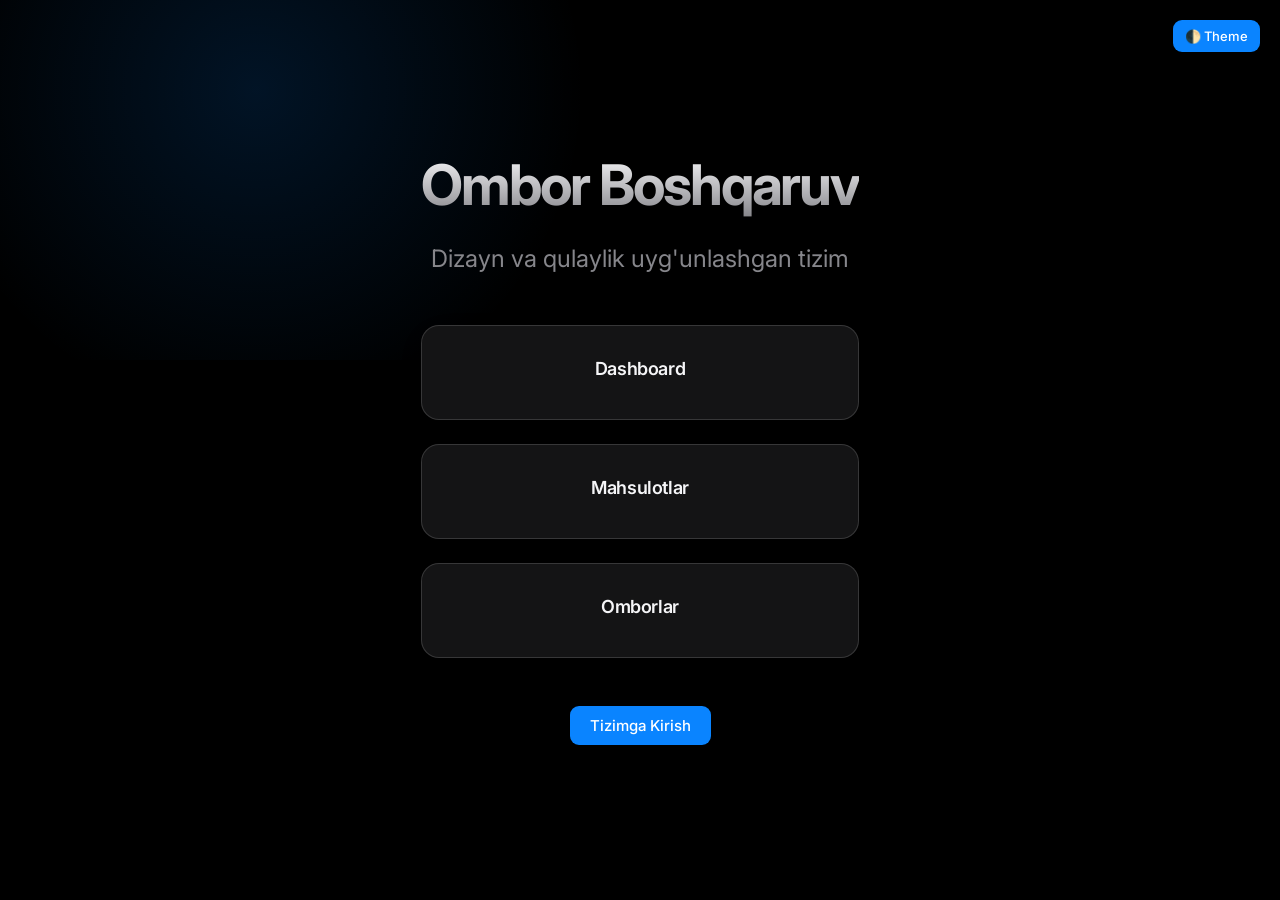
<file: src/main/resources/static/index_v2.html>
<!DOCTYPE html>
<html lang="uz" data-theme="light">
<head>
    <meta charset="UTF-8">
    <meta name="viewport" content="width=device-width, initial-scale=1.0, maximum-scale=1.0, user-scalable=no">
    <title>Ombor Boshqaruv - Apple Design</title>
    
    <link rel="stylesheet" href="css/global.css">
    <link rel="stylesheet" href="css/components.css">
    <link rel="stylesheet" href="css/landing.css">
    <link rel="stylesheet" href="css/login.css">
    <link rel="stylesheet" href="css/layout.css">
    <link rel="stylesheet" href="css/modal.css">
</head>
<body>

    <!-- 1. LANDING PAGE -->
    <div id="landingPage" class="app-page landing-container">
        <button class="apple-btn glass-panel" style="position:absolute; top:20px; right:20px; padding:8px 12px; z-index:100; font-size:13px;" onclick="toggleTheme()">🌓 Theme</button>
        <div class="landing-content">
            <h1 data-i18n="landing_title">Ombor Boshqaruv</h1>
            <p class="subtitle" data-i18n="landing_subtitle">Dizayn va qulaylik uyg'unlashgan tizim</p>
            <div class="features-grid">
                <div class="feature-card glass-panel"><h3 data-i18n="feat_dashboard">📊 Dashboard</h3></div>
                <div class="feature-card glass-panel"><h3 data-i18n="feat_products">📦 Biznes nazorat</h3></div>
                <div class="feature-card glass-panel"><h3 data-i18n="feat_warehouses">🏭 Omborlar</h3></div>
            </div>
            <button class="apple-btn btn-large" onclick="navigateTo('loginPage')" data-i18n="landing_btn">Tizimga Kirish</button>
        </div>
    </div>

    <!-- 2. LOGIN PAGE -->
    <div id="loginPage" class="app-page login-container hidden">
        <button class="apple-btn glass-panel" style="position:absolute; top:20px; right:20px; padding:8px 12px; z-index:100; font-size:13px;" onclick="toggleTheme()">🌓 Theme</button>
        <div class="login-box glass-panel">
            <h2 data-i18n="login_title">Tizimga Kirish</h2>
            <form class="login-form" onsubmit="performLogin(event)">
                <div class="input-group">
                    <label data-i18n="login_username">Username</label>
                    <input type="text" id="username" class="apple-input" required>
                </div>
                <div class="input-group">
                    <label data-i18n="login_password">Password</label>
                    <input type="password" id="password" class="apple-input" required>
                </div>
                <button type="submit" id="loginBtn" class="apple-btn login-btn" data-i18n="login_btn">Kirish</button>
            </form>
            <a class="back-link" onclick="navigateTo('landingPage')">← Orqaga qaytish</a>
        </div>
    </div>

    <!-- 3. DASHBOARD PAGE -->
    <div id="dashboardPage" class="app-page dashboard-container hidden">
        <aside class="sidebar" id="sidebar">
            <div class="sidebar-header">
                <div class="sidebar-logo">Warehouse</div>
                <button class="toggle-sidebar-btn" onclick="toggleSidebar()">
                    <svg width="24" height="24" viewBox="0 0 24 24" fill="none" stroke="currentColor" stroke-width="2"><line x1="3" y1="12" x2="21" y2="12"></line><line x1="3" y1="6" x2="21" y2="6"></line><line x1="3" y1="18" x2="21" y2="18"></line></svg>
                </button>
            </div>
            
            <nav class="nav-menu">
                <a class="nav-item active" onclick="loadDashboardView('home');"><span class="nav-icon">📊</span><span class="nav-text">Dashboard</span></a>
                <a class="nav-item" onclick="loadDashboardView('products');"><span class="nav-icon">📦</span><span class="nav-text">Mahsulotlar</span></a>
                <a class="nav-item" onclick="loadDashboardView('warehouse');"><span class="nav-icon">🏭</span><span class="nav-text">Omborlar</span></a>
                <a class="nav-item" onclick="loadDashboardView('distribution');"><span class="nav-icon">🚚</span><span class="nav-text">Taqsimlash</span></a>
                <a class="nav-item" onclick="loadDashboardView('reports');"><span class="nav-icon">📈</span><span class="nav-text">Hisobotlar</span></a>
            </nav>
            
            <div class="sidebar-footer">
                <div class="user-profile" onclick="logout()">
                    <div class="user-avatar">A</div>
                    <div class="user-info">
                        <div class="user-name">Foydalanuvchi</div>
                        <div class="user-role" style="color:var(--macos-danger)">Chiqish</div>
                    </div>
                </div>
            </div>
        </aside>

        <main class="main-content">
            <header class="topbar">
                <h1 class="page-title" id="pageTitle">Dashboard</h1>
                <div class="topbar-actions">
                    <button class="apple-btn" style="background:var(--macos-surface); color:var(--macos-text-primary); border:1px solid var(--macos-border);" onclick="toggleTheme()">🌓 Theme</button>
                </div>
            </header>
            <div class="content-body" id="routerOutlet"></div>
        </main>
    </div>

    <!-- MODALS -->

    <!-- Product Modal -->
    <div id="productModal" class="modal-overlay">
        <div class="modal-content">
            <div class="modal-header">
                <h3 class="modal-title" id="productModalTitle">Yangi Mahsulot</h3 class="modal-title">
                <button class="modal-close-btn" onclick="closeModal('productModal')">✕</button>
            </div>
            <div class="modal-body">
                <form id="productForm" onsubmit="saveProduct(event)">
                    <input type="hidden" id="productId">
                    <div class="form-group">
                        <label>Mahsulot nomi *</label>
                        <input type="text" id="productName" class="apple-input" placeholder="Masalan: Guruch" required>
                    </div>
                    <div class="form-row">
                        <div class="form-group">
                            <label>O'lchov birligi *</label>
                            <select id="productUnit" class="apple-input" required>
                                <option value="">— Tanlang —</option>
                                <option value="KG">KG</option>
                                <option value="G">G</option>
                                <option value="L">L</option>
                                <option value="DONA">DONA</option>
                            </select>
                        </div>
                        <div class="form-group">
                            <label>Kategoriya *</label>
                            <select id="productCategory" class="apple-input" required>
                                <option value="">Yuklanmoqda...</option>
                            </select>
                        </div>
                    </div>
                    <div class="form-row">
                        <div class="form-group">
                            <label>Narxi (so'm)</label>
                            <input type="number" id="productPrice" class="apple-input" min="0" step="0.01" placeholder="0">
                        </div>
                        <div class="form-group">
                            <label>Kritik limit</label>
                            <input type="number" id="productLimit" class="apple-input" min="0" step="0.01" placeholder="0">
                        </div>
                    </div>
                    <div class="form-group">
                        <label>Tavsif</label>
                        <textarea id="productDescription" class="apple-input" placeholder="Qisqacha..."></textarea>
                    </div>
                    <div class="modal-footer">
                        <button type="button" class="apple-btn" style="background:var(--macos-surface); color:var(--macos-text-primary); border:1px solid var(--macos-border);" onclick="closeModal('productModal')">Bekor qilish</button>
                        <button type="submit" class="apple-btn" id="productSaveBtn">Saqlash</button>
                    </div>
                </form>
            </div>
        </div>
    </div>

    <!-- Warehouse Modal -->
    <div id="warehouseModal" class="modal-overlay">
        <div class="modal-content">
            <div class="modal-header">
                <h3 class="modal-title" id="whTitle">🏢 Yangi Ombor</h3>
                <button class="modal-close-btn" onclick="closeModal('warehouseModal')">✕</button>
            </div>
            <div class="modal-body">
                <form id="warehouseForm" onsubmit="saveWarehouse(event)">
                    <input type="hidden" id="whId">
                    <div class="form-group">
                        <label>Ombor nomi *</label>
                        <input type="text" id="whName" class="apple-input" placeholder="Ombor nomi" required>
                    </div>
                    <div class="form-group">
                        <label>Manzili *</label>
                        <input type="text" id="whAddress" class="apple-input" placeholder="Manzil..." required>
                    </div>
                    <div class="form-row">
                        <div class="form-group">
                            <label>Kenglik (Lat)</label>
                            <input type="number" id="whLat" step="any" class="apple-input" placeholder="41.2995">
                        </div>
                        <div class="form-group">
                            <label>Uzunlik (Lon)</label>
                            <input type="number" id="whLon" step="any" class="apple-input" placeholder="69.2401">
                        </div>
                    </div>
                    <div class="form-group">
                        <label>Tavsif *</label>
                        <textarea id="whDesc" class="apple-input" placeholder="Tavsif..."></textarea>
                    </div>
                    <div class="modal-footer" style="padding:0; border:none; margin-top:20px;">
                        <button type="button" class="apple-btn" style="background:var(--macos-surface); color:var(--macos-text-primary); border:1px solid var(--macos-border);" onclick="closeModal('warehouseModal')">Bekor qilish</button>
                        <button type="submit" class="apple-btn" id="whSaveBtn">Saqlash</button>
                    </div>
                </form>
            </div>
        </div>
    </div>

    <!-- Scripts -->
    <script src="js/core/app.js"></script>
    <script src="js/api/api.js"></script>
    <script src="js/pages/dashboard.js"></script>
</body>
</html>
</file>
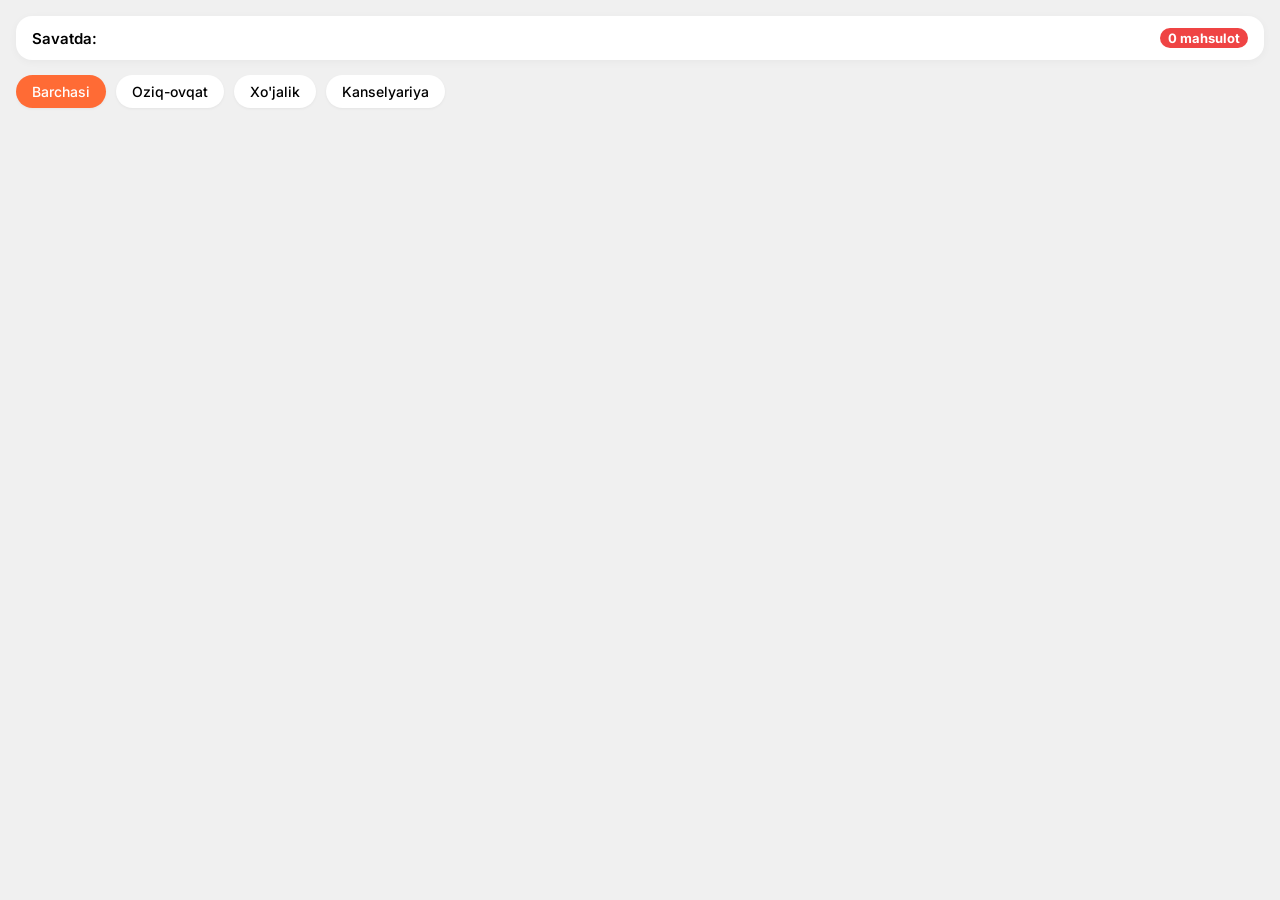
<file: src/main/resources/static/telegram-app.html>
<!DOCTYPE html>
<html lang="uz">
<head>
    <meta charset="UTF-8">
    <meta name="viewport" content="width=device-width, initial-scale=1.0, maximum-scale=1.0, user-scalable=no">
    <title>Buyurtma Berish</title>
    <script src="https://telegram.org/js/telegram-web-app.js"></script>
    <link href="https://fonts.googleapis.com/css2?family=Inter:wght@400;500;600;700&display=swap" rel="stylesheet">
    <style>
        :root {
            --bg-color: var(--tg-theme-bg-color, #ffffff);
            --text-color: var(--tg-theme-text-color, #000000);
            --hint-color: var(--tg-theme-hint-color, #999999);
            --link-color: var(--tg-theme-link-color, #2481cc);
            --button-color: var(--tg-theme-button-color, #5288c1);
            --button-text-color: var(--tg-theme-button-text-color, #ffffff);
            --secondary-bg-color: var(--tg-theme-secondary-bg-color, #f0f0f0);
            
            --accent: #ff6b35; /* Orange accent */
        }
        
        body {
            font-family: 'Inter', -apple-system, BlinkMacSystemFont, 'Segoe UI', Roboto, Helvetica, Arial, sans-serif;
            background-color: var(--secondary-bg-color);
            color: var(--text-color);
            margin: 0;
            padding: 16px;
            padding-bottom: 80px; /* Space for MainButton */
            box-sizing: border-box;
            user-select: none;
        }

        h1 {
            font-size: 22px;
            font-weight: 700;
            margin-top: 5px;
            margin-bottom: 20px;
            text-align: center;
        }

        .category-tabs {
            display: flex;
            gap: 10px;
            overflow-x: auto;
            padding-bottom: 10px;
            margin-bottom: 15px;
            scrollbar-width: none; /* Firefox */
        }
        .category-tabs::-webkit-scrollbar { display: none; } /* Chrome */
        
        .tab {
            padding: 8px 16px;
            border-radius: 20px;
            background: var(--bg-color);
            color: var(--text-color);
            font-size: 14px;
            font-weight: 500;
            white-space: nowrap;
            box-shadow: 0 1px 3px rgba(0,0,0,0.05);
            transition: all 0.2s;
        }
        
        .tab.active {
            background: var(--accent);
            color: #fff;
        }

        .product-list {
            display: grid;
            grid-template-columns: 1fr;
            gap: 12px;
        }

        .product-card {
            background: var(--bg-color);
            border-radius: 16px;
            padding: 16px;
            display: flex;
            align-items: center;
            justify-content: space-between;
            box-shadow: 0 2px 8px rgba(0,0,0,0.04);
            transition: transform 0.1s;
        }

        .product-card:active {
            transform: scale(0.98);
        }

        .product-info {
            flex: 1;
        }

        .product-name {
            font-size: 16px;
            font-weight: 600;
            margin-bottom: 4px;
        }

        .product-unit {
            font-size: 13px;
            color: var(--hint-color);
        }

        .counter {
            display: flex;
            align-items: center;
            gap: 12px;
            background: var(--secondary-bg-color);
            padding: 4px 6px;
            border-radius: 12px;
        }

        .btn-count {
            width: 32px;
            height: 32px;
            border-radius: 8px;
            border: none;
            background: var(--bg-color);
            color: var(--text-color);
            font-size: 18px;
            font-weight: 500;
            display: flex;
            align-items: center;
            justify-content: center;
            box-shadow: 0 1px 2px rgba(0,0,0,0.05);
        }

        .btn-count:active {
            background: rgba(0,0,0,0.05);
        }

        .count-val {
            font-size: 16px;
            font-weight: 600;
            min-width: 24px;
            text-align: center;
        }

        /* Cart Badge on Top */
        .cart-header {
            display: flex;
            justify-content: space-between;
            align-items: center;
            margin-bottom: 15px;
            background: var(--bg-color);
            padding: 12px 16px;
            border-radius: 16px;
            box-shadow: 0 2px 8px rgba(0,0,0,0.04);
        }
        .cart-title { font-weight: 600; font-size: 15px; }
        .cart-badge { 
            background: #ef4444; color: white; 
            padding: 2px 8px; border-radius: 10px; font-size: 13px; font-weight: 700; 
        }

    </style>
</head>
<body>

    <div class="cart-header">
        <div class="cart-title">Savatda:</div>
        <div class="cart-badge" id="cartBadge">0 mahsulot</div>
    </div>

    <div class="category-tabs" id="categories">
        <div class="tab active" onclick="filterCat(this, 'all')">Barchasi</div>
        <div class="tab" onclick="filterCat(this, 'Oziq-ovqat')">Oziq-ovqat</div>
        <div class="tab" onclick="filterCat(this, 'Xo\\'jalik')">Xo'jalik</div>
        <div class="tab" onclick="filterCat(this, 'Kanselyariya')">Kanselyariya</div>
    </div>

    <div class="product-list" id="products">
        <!-- Renders automatically -->
    </div>

    <script>
        const tg = window.Telegram.WebApp;
        tg.expand(); 
        
        // Use Telegram Theme colors dynamically
        document.documentElement.style.setProperty('--bg-color', tg.themeParams.bg_color || '#ffffff');
        document.documentElement.style.setProperty('--text-color', tg.themeParams.text_color || '#000000');
        document.documentElement.style.setProperty('--hint-color', tg.themeParams.hint_color || '#999999');
        document.documentElement.style.setProperty('--button-color', tg.themeParams.button_color || '#ff6b35');
        document.documentElement.style.setProperty('--button-text-color', tg.themeParams.button_text_color || '#ffffff');
        document.documentElement.style.setProperty('--secondary-bg-color', tg.themeParams.secondary_bg_color || '#f0f0f0');

        let cart = {}; 
        let products = [];

        // Mock fetch, replace with actual API
        async function loadProducts() {
            try {
                // To run effectively in TG App, we use relative /api/ or full URL
                const response = await fetch('/api/v1/product/get-all?size=100');
                if (response.ok) {
                    const data = await response.json();
                    products = data.data || [];
                } else {
                    useMockData();
                }
            } catch (e) {
                useMockData();
            }
            renderProducts('all');
        }

        function useMockData() {
            products = [
                {id: 1, name: 'Mol go\\'shti', unit: 'KG', categoryName: 'Oziq-ovqat'},
                {id: 2, name: 'Kartoshka', unit: 'KG', categoryName: 'Oziq-ovqat'},
                {id: 3, name: 'Sartarosh sovun', unit: 'Dona', categoryName: 'Xo\\'jalik'},
                {id: 4, name: 'A4 Qog\\'oz', unit: 'Pachka', categoryName: 'Kanselyariya'},
                {id: 5, name: 'Shakar', unit: 'KG', categoryName: 'Oziq-ovqat'},
            ];
        }

        function filterCat(elem, cat) {
            document.querySelectorAll('.tab').forEach(t => t.classList.remove('active'));
            elem.classList.add('active');
            renderProducts(cat);
        }

        function getQtyStr(id) {
            return cart[id]?.quantity || 0;
        }

        function updateCart(id, name, unit, delta) {
            if (!cart[id]) {
                cart[id] = { id, name, unit, quantity: 0 };
            }
            cart[id].quantity += delta;
            
            if (cart[id].quantity <= 0) {
                delete cart[id];
                document.getElementById(`qty-${id}`).innerText = '0';
            } else {
                document.getElementById(`qty-${id}`).innerText = cart[id].quantity;
            }
            
            updateMainButton();
        }

        function renderProducts(cat) {
            const list = document.getElementById('products');
            list.innerHTML = '';
            
            const filtered = cat === 'all' ? products : products.filter(p => p.categoryName === cat);
            
            if (filtered.length === 0) {
                list.innerHTML = `<div style="text-align:center;padding:20px;color:var(--hint-color)">Mahsulot topilmadi</div>`;
                return;
            }

            filtered.forEach(p => {
                const qty = getQtyStr(p.id);
                list.innerHTML += \`
                    <div class="product-card">
                        <div class="product-info">
                            <div class="product-name">\${p.name}</div>
                            <div class="product-unit">O'lchov: \${p.unit || ''}</div>
                        </div>
                        <div class="counter">
                            <button class="btn-count" onclick="updateCart(\${p.id}, '\${p.name}', '\${p.unit}', -1)">-</button>
                            <span class="count-val" id="qty-\${p.id}">\${qty}</span>
                            <button class="btn-count" onclick="updateCart(\${p.id}, '\${p.name}', '\${p.unit}', 1)">+</button>
                        </div>
                    </div>
                \`;
            });
        }

        function updateMainButton() {
            const keys = Object.keys(cart);
            const badge = document.getElementById('cartBadge');
            
            if (keys.length > 0) {
                let itemsText = keys.length + ' ta mahsulot';
                badge.innerText = itemsText;
                
                tg.MainButton.text = "Arizani Yuborish (" + itemsText + ")";
                tg.MainButton.color = tg.themeParams.button_color || '#ff6b35';
                tg.MainButton.show();
            } else {
                badge.innerText = '0 mahsulot';
                tg.MainButton.hide();
            }
        }

        tg.onEvent('mainButtonClicked', function() {
            const items = Object.values(cart);
            // Send data back to the bot
            tg.sendData(JSON.stringify({ action: 'SUBMIT_ORDER', items: items }));
        });

        // Init
        loadProducts();
    </script>
</body>
</html>
</file>
<file: src/main/resources/static/css/global.css>
@import url('https://fonts.googleapis.com/css2?family=Inter:wght@300;400;500;600;700&display=swap');

:root {
    /* Light Theme (Apple Style) */
    --macos-bg: #f5f5f7;
    --macos-surface: rgba(255, 255, 255, 0.72);
    --macos-surface-solid: #ffffff;
    --macos-border: rgba(0, 0, 0, 0.08);
    --macos-text-primary: #1d1d1f;
    --macos-text-secondary: #86868b;
    --macos-accent: #0071e3;
    --macos-accent-hover: #0077ed;
    --macos-danger: #ff3b30;
    --macos-success: #34c759;
    --macos-blur: blur(20px);
    
    --font-family: 'Inter', -apple-system, BlinkMacSystemFont, sans-serif;
    --transition-smooth: all 0.4s cubic-bezier(0.16, 1, 0.3, 1);
    --transition-fast: all 0.2s ease;
}

[data-theme="dark"] {
    --macos-bg: #000000;
    --macos-surface: rgba(28, 28, 30, 0.72);
    --macos-surface-solid: #1c1c1e;
    --macos-border: rgba(255, 255, 255, 0.15);
    --macos-text-primary: #f5f5f7;
    --macos-text-secondary: #86868b;
    --macos-accent: #0a84ff;
    --macos-accent-hover: #409cff;
}

* {
    margin: 0;
    padding: 0;
    box-sizing: border-box;
    -webkit-font-smoothing: antialiased;
    -moz-osx-font-smoothing: grayscale;
}

body {
    font-family: var(--font-family);
    background-color: var(--macos-bg);
    color: var(--macos-text-primary);
    min-height: 100vh;
    overflow-x: hidden;
    transition: background-color 0.4s ease, color 0.4s ease;
}

/* Typography elements */
h1, h2, h3, h4, h5, h6 {
    font-weight: 600;
    letter-spacing: -0.02em;
}

p {
    line-height: 1.5;
}

/* Glassmorphism Generic Class */
.glass-panel {
    background: var(--macos-surface);
    backdrop-filter: var(--macos-blur);
    -webkit-backdrop-filter: var(--macos-blur);
    border: 1px solid var(--macos-border);
    border-radius: 18px;
    box-shadow: 0 8px 32px rgba(0, 0, 0, 0.04);
}

/* General Button style */
button.apple-btn {
    appearance: none;
    border: none;
    background: var(--macos-accent);
    color: white;
    font-family: var(--font-family);
    font-size: 15px;
    font-weight: 500;
    padding: 10px 20px;
    border-radius: 9px;
    cursor: pointer;
    transition: var(--transition-fast);
}

button.apple-btn:hover {
    background: var(--macos-accent-hover);
    transform: scale(1.02);
}

/* Inputs */
input.apple-input {
    width: 100%;
    background: transparent;
    border: 1px solid var(--macos-border);
    border-radius: 10px;
    padding: 12px 16px;
    font-size: 15px;
    font-family: var(--font-family);
    color: var(--macos-text-primary);
    transition: var(--transition-fast);
}

input.apple-input:focus {
    outline: none;
    border-color: var(--macos-accent);
    box-shadow: 0 0 0 4px rgba(0, 113, 227, 0.15);
}

[data-theme="dark"] input.apple-input:focus {
    box-shadow: 0 0 0 4px rgba(10, 132, 255, 0.2);
}

/* Utility constraints */
.hidden {
    display: none !important;
}
</file>
<file: src/main/resources/static/css/components.css>
/* components.css - Apple-styled reusable components */

/* Apple-style Card */
.card {
    background: var(--macos-surface);
    backdrop-filter: var(--macos-blur);
    -webkit-backdrop-filter: var(--macos-blur);
    border: 1px solid var(--macos-border);
    border-radius: 16px;
    padding: 24px;
    box-shadow: 0 4px 24px rgba(0, 0, 0, 0.04);
}

/* Badges */
.badge {
    display: inline-flex;
    align-items: center;
    padding: 4px 10px;
    border-radius: 980px;
    font-size: 12px;
    font-weight: 600;
}
.badge-success {
    background: rgba(52, 199, 89, 0.15);
    color: var(--macos-success);
}
.badge-danger {
    background: rgba(255, 59, 48, 0.15);
    color: var(--macos-danger);
}

/* Tables */
.apple-table-wrap {
    width: 100%;
    overflow-x: auto;
    border-radius: 12px;
    border: 1px solid var(--macos-border);
    background: var(--macos-surface-solid);
}

.apple-table {
    width: 100%;
    border-collapse: collapse;
    font-size: 14px;
}

.apple-table th {
    text-align: left;
    padding: 14px 16px;
    background: rgba(0, 0, 0, 0.02);
    color: var(--macos-text-secondary);
    font-weight: 600;
    font-size: 13px;
    letter-spacing: -0.01em;
    border-bottom: 1px solid var(--macos-border);
}

[data-theme="dark"] .apple-table th {
    background: rgba(255, 255, 255, 0.02);
}

.apple-table td {
    padding: 14px 16px;
    border-bottom: 1px solid var(--macos-border);
    color: var(--macos-text-primary);
    vertical-align: middle;
}

.apple-table tr:last-child td {
    border-bottom: none;
}

.apple-table tbody tr {
    transition: background-color 0.2s ease;
}

.apple-table tbody tr:hover {
    background-color: rgba(0, 113, 227, 0.03);
}

[data-theme="dark"] .apple-table tbody tr:hover {
    background-color: rgba(10, 132, 255, 0.08);
}
</file>
<file: src/main/resources/static/css/landing.css>
.landing-container {
    height: 100vh;
    display: flex;
    flex-direction: column;
    align-items: center;
    justify-content: center;
    text-align: center;
    padding: 2rem;
    position: relative;
    overflow: hidden;
}

/* Subtle background glowing orb in Apple style */
.landing-container::before {
    content: '';
    position: absolute;
    width: 60vw;
    height: 60vh;
    background: radial-gradient(circle, rgba(0,113,227,0.1) 0%, rgba(255,255,255,0) 70%);
    top: -20%;
    left: -10%;
    z-index: 0;
    pointer-events: none;
}

[data-theme='dark'] .landing-container::before {
    background: radial-gradient(circle, rgba(10,132,255,0.15) 0%, rgba(0,0,0,0) 70%);
}

.landing-content {
    z-index: 10;
    max-width: 900px;
    animation: fadeUp 1.2s cubic-bezier(0.16, 1, 0.3, 1) forwards;
}

.landing-content h1 {
    font-size: 56px;
    font-weight: 700;
    line-height: 1.1;
    margin-bottom: 24px;
    letter-spacing: -0.04em;
    background: linear-gradient(180deg, var(--macos-text-primary) 0%, var(--macos-text-secondary) 100%);
    -webkit-background-clip: text;
    -webkit-text-fill-color: transparent;
}

.landing-content p.subtitle {
    font-size: 24px;
    font-weight: 400;
    color: var(--macos-text-secondary);
    margin-bottom: 48px;
    max-width: 600px;
    margin-left: auto;
    margin-right: auto;
}

.features-grid {
    display: grid;
    grid-template-columns: repeat(auto-fit, minmax(220px, 1fr));
    gap: 24px;
    margin-bottom: 48px;
}

.feature-card {
    padding: 32px 24px;
    transition: var(--transition-smooth);
}

.feature-card:hover {
    transform: translateY(-8px);
    box-shadow: 0 12px 48px rgba(0, 0, 0, 0.08);
}

.feature-card h3 {
    font-size: 18px;
    margin-bottom: 8px;
    color: var(--macos-text-primary);
}

.feature-card p {
    font-size: 14px;
    color: var(--macos-text-secondary);
}

.btn-large {
    font-size: 17px;
    padding: 16px 36px;
    border-radius: 980px;
}

@keyframes fadeUp {
    0% {
        opacity: 0;
        transform: translateY(40px);
    }
    100% {
        opacity: 1;
        transform: translateY(0);
    }
}
</file>
<file: src/main/resources/static/css/login.css>
.login-container {
    height: 100vh;
    display: flex;
    align-items: center;
    justify-content: center;
    padding: 24px;
    position: relative;
    background: radial-gradient(circle at 80% 80%, rgba(52, 199, 89, 0.05) 0%, transparent 60%),
                radial-gradient(circle at 20% 20%, rgba(0, 113, 227, 0.05) 0%, transparent 60%);
}

[data-theme='dark'] .login-container {
    background: radial-gradient(circle at 80% 80%, rgba(52, 199, 89, 0.1) 0%, transparent 60%),
                radial-gradient(circle at 20% 20%, rgba(10, 132, 255, 0.1) 0%, transparent 60%);
}

.login-box {
    width: 100%;
    max-width: 420px;
    padding: 48px 40px;
    border-radius: 24px;
    text-align: center;
    animation: zoomIn 0.8s cubic-bezier(0.16, 1, 0.3, 1) forwards;
}

.login-box h2 {
    font-size: 32px;
    margin-bottom: 8px;
    letter-spacing: -0.03em;
}

.login-box p {
    font-size: 15px;
    color: var(--macos-text-secondary);
    margin-bottom: 32px;
}

.login-form .input-group {
    margin-bottom: 16px;
    text-align: left;
}

.login-form .input-group label {
    display: block;
    font-size: 13px;
    font-weight: 500;
    color: var(--macos-text-secondary);
    margin-bottom: 6px;
    margin-left: 4px;
}

.login-btn {
    width: 100%;
    margin-top: 16px;
    padding: 14px;
    border-radius: 12px;
    font-size: 16px;
    font-weight: 600;
}

.back-link {
    display: inline-block;
    margin-top: 24px;
    font-size: 14px;
    color: var(--macos-accent);
    text-decoration: none;
    cursor: pointer;
    transition: var(--transition-fast);
}

.back-link:hover {
    color: var(--macos-accent-hover);
    text-decoration: underline;
}

@keyframes zoomIn {
    0% {
        opacity: 0;
        transform: scale(0.95) translateY(20px);
    }
    100% {
        opacity: 1;
        transform: scale(1) translateY(0);
    }
}
</file>
<file: src/main/resources/static/css/layout.css>
/* layout.css - Dashboard Layout */

.dashboard-container {
    display: flex;
    height: 100vh;
    overflow: hidden;
    background-color: var(--macos-bg);
}

/* Sidebar Styling */
.sidebar {
    width: 280px;
    background: var(--macos-surface);
    backdrop-filter: var(--macos-blur);
    -webkit-backdrop-filter: var(--macos-blur);
    border-right: 1px solid var(--macos-border);
    display: flex;
    flex-direction: column;
    transition: var(--transition-smooth);
    z-index: 100;
}

.sidebar.collapsed {
    width: 80px;
}

.sidebar-header {
    height: 72px;
    display: flex;
    align-items: center;
    justify-content: space-between;
    padding: 0 24px;
    border-bottom: 1px solid var(--macos-border);
}

.sidebar-logo {
    font-size: 20px;
    font-weight: 700;
    color: var(--macos-accent);
    letter-spacing: -0.02em;
    white-space: nowrap;
    overflow: hidden;
    transition: opacity 0.3s ease;
}

.sidebar.collapsed .sidebar-logo {
    opacity: 0;
    width: 0;
}

.toggle-sidebar-btn {
    background: none;
    border: none;
    color: var(--macos-text-secondary);
    cursor: pointer;
    font-size: 18px;
    padding: 4px;
    border-radius: 6px;
    transition: var(--transition-fast);
}

.toggle-sidebar-btn:hover {
    background: rgba(0, 0, 0, 0.05);
    color: var(--macos-text-primary);
}

[data-theme="dark"] .toggle-sidebar-btn:hover {
    background: rgba(255, 255, 255, 0.1);
}

/* Navigation Links */
.nav-menu {
    flex: 1;
    overflow-y: auto;
    padding: 24px 16px;
    display: flex;
    flex-direction: column;
    gap: 8px;
}

.nav-item {
    display: flex;
    align-items: center;
    padding: 12px 16px;
    color: var(--macos-text-secondary);
    text-decoration: none;
    border-radius: 12px;
    transition: var(--transition-fast);
    cursor: pointer;
}

.nav-item:hover {
    background: rgba(0,0,0,0.03);
    color: var(--macos-text-primary);
}

[data-theme="dark"] .nav-item:hover {
    background: rgba(255,255,255,0.05);
}

.nav-item.active {
    background: var(--macos-accent);
    color: #ffffff;
}

.nav-icon {
    font-size: 20px;
    min-width: 24px;
    display: inline-flex;
    justify-content: center;
    margin-right: 12px;
}

.sidebar.collapsed .nav-icon {
    margin-right: 0;
}

.nav-text {
    font-size: 15px;
    font-weight: 500;
    white-space: nowrap;
    transition: opacity 0.2s ease;
}

.sidebar.collapsed .nav-text {
    opacity: 0;
    width: 0;
    display: none;
}

/* User profile section in sidebar */
.sidebar-footer {
    padding: 16px;
    border-top: 1px solid var(--macos-border);
}

.user-profile {
    display: flex;
    align-items: center;
    padding: 8px;
    border-radius: 12px;
    cursor: pointer;
    transition: background 0.2s;
}

.user-profile:hover {
    background: rgba(0,0,0,0.04);
}

[data-theme="dark"] .user-profile:hover {
    background: rgba(255,255,255,0.06);
}

.user-avatar {
    width: 36px;
    height: 36px;
    border-radius: 50%;
    background: linear-gradient(135deg, var(--macos-accent), #409cff);
    color: white;
    display: flex;
    align-items: center;
    justify-content: center;
    font-weight: 600;
    flex-shrink: 0;
}

.user-info {
    margin-left: 12px;
    overflow: hidden;
}

.sidebar.collapsed .user-info {
    display: none;
}

.user-name {
    font-size: 14px;
    font-weight: 600;
    color: var(--macos-text-primary);
    white-space: nowrap;
}

.user-role {
    font-size: 12px;
    color: var(--macos-text-secondary);
}

/* Main Content Area */
.main-content {
    flex: 1;
    display: flex;
    flex-direction: column;
    overflow-y: auto;
    background: var(--macos-bg);
}

.topbar {
    height: 72px;
    display: flex;
    align-items: center;
    justify-content: space-between;
    padding: 0 32px;
    background: var(--macos-surface);
    backdrop-filter: var(--macos-blur);
    -webkit-backdrop-filter: var(--macos-blur);
    border-bottom: 1px solid var(--macos-border);
    position: sticky;
    top: 0;
    z-index: 90;
}

.page-title {
    font-size: 22px;
    font-weight: 600;
    letter-spacing: -0.02em;
}

.content-body {
    padding: 32px;
    max-width: 1400px;
    margin: 0 auto;
    width: 100%;
}
</file>
<file: src/main/resources/static/css/modal.css>
/* modal.css - Apple-style glassmorphism modals */

.modal-overlay {
    position: fixed;
    top: 0;
    left: 0;
    width: 100vw;
    height: 100vh;
    background: rgba(0, 0, 0, 0.4);
    backdrop-filter: blur(8px);
    -webkit-backdrop-filter: blur(8px);
    display: flex;
    align-items: center;
    justify-content: center;
    z-index: 1000;
    opacity: 0;
    visibility: hidden;
    transition: opacity 0.3s ease, visibility 0.3s ease;
}

.modal-overlay.active {
    opacity: 1;
    visibility: visible;
}

.modal-content {
    background: var(--macos-bg);
    border: 1px solid var(--macos-border);
    border-radius: 20px;
    width: 90%;
    max-width: 500px;
    max-height: 90vh;
    overflow-y: auto;
    box-shadow: 0 24px 64px rgba(0, 0, 0, 0.15);
    transform: scale(0.95) translateY(20px);
    transition: transform 0.4s cubic-bezier(0.16, 1, 0.3, 1);
    display: flex;
    flex-direction: column;
}

[data-theme="dark"] .modal-content {
    background: var(--macos-surface-solid);
    border-color: rgba(255, 255, 255, 0.1);
}

.modal-overlay.active .modal-content {
    transform: scale(1) translateY(0);
}

.modal-header {
    padding: 20px 24px;
    border-bottom: 1px solid var(--macos-border);
    display: flex;
    justify-content: space-between;
    align-items: center;
}

.modal-title {
    font-size: 18px;
    font-weight: 600;
}

.modal-close-btn {
    background: var(--macos-surface);
    border: 1px solid var(--macos-border);
    color: var(--macos-text-secondary);
    border-radius: 50%;
    width: 28px;
    height: 28px;
    display: flex;
    align-items: center;
    justify-content: center;
    cursor: pointer;
    transition: all 0.2s ease;
}

.modal-close-btn:hover {
    background: rgba(0, 0, 0, 0.1);
    color: var(--macos-text-primary);
}

[data-theme="dark"] .modal-close-btn:hover {
    background: rgba(255, 255, 255, 0.15);
}

.modal-body {
    padding: 24px;
}

.modal-footer {
    padding: 16px 24px;
    border-top: 1px solid var(--macos-border);
    display: flex;
    justify-content: flex-end;
    gap: 12px;
}

.form-group {
    margin-bottom: 16px;
}

.form-group label {
    display: block;
    font-size: 13px;
    font-weight: 500;
    color: var(--macos-text-secondary);
    margin-bottom: 6px;
}

.form-row {
    display: grid;
    grid-template-columns: 1fr 1fr;
    gap: 16px;
}

/* Apple Select styles */
select.apple-input {
    appearance: none;
    background-image: url("data:image/svg+xml;charset=US-ASCII,%3Csvg%20xmlns%3D%22http%3A%2F%2Fwww.w3.org%2F2000%2Fsvg%22%20width%3D%22292.4%22%20height%3D%22292.4%22%3E%3Cpath%20fill%3D%22%23666%22%20d%3D%22M287%2069.4a17.6%2017.6%200%200%200-13-5.4H18.4c-5%200-9.3%201.8-12.9%205.4A17.6%2017.6%200%200%200%200%2082.2c0%205%201.8%209.3%205.4%2012.9l128%20127.9c3.6%203.6%207.8%205.4%2012.8%205.4s9.2-1.8%2012.8-5.4L287%2095c3.5-3.5%205.4-7.8%205.4-12.8%200-5-1.9-9.2-5.4-12.8z%22%2F%3E%3C%2Fsvg%3E");
    background-repeat: no-repeat, repeat;
    background-position: right .7em top 50%, 0 0;
    background-size: .65em auto, 100%;
}

[data-theme="dark"] select.apple-input {
    background-image: url("data:image/svg+xml;charset=US-ASCII,%3Csvg%20xmlns%3D%22http%3A%2F%2Fwww.w3.org%2F2000%2Fsvg%22%20width%3D%22292.4%22%20height%3D%22292.4%22%3E%3Cpath%20fill%3D%22%23fff%22%20d%3D%22M287%2069.4a17.6%2017.6%200%200%200-13-5.4H18.4c-5%200-9.3%201.8-12.9%205.4A17.6%2017.6%200%200%200%200%2082.2c0%205%201.8%209.3%205.4%2012.9l128%20127.9c3.6%203.6%207.8%205.4%2012.8%205.4s9.2-1.8%2012.8-5.4L287%2095c3.5-3.5%205.4-7.8%205.4-12.8%200-5-1.9-9.2-5.4-12.8z%22%2F%3E%3C%2Fsvg%3E");
    background-color: var(--macos-bg);
}

textarea.apple-input {
    resize: vertical;
    min-height: 80px;
}
</file>
